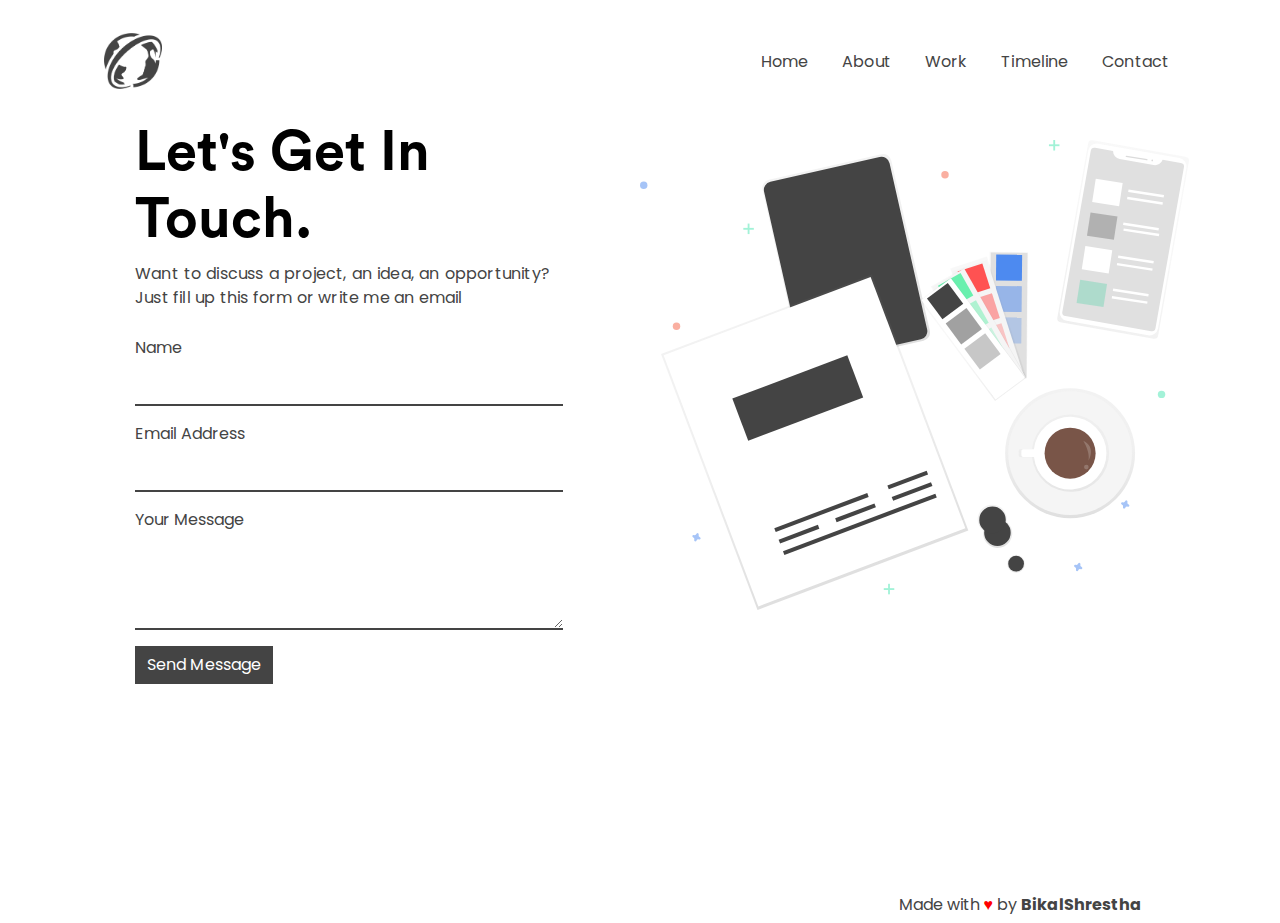
<file: contact.html>
<html>
  <head>
    <script async src="https://www.googletagmanager.com/gtag/js?id=UA-159411627-1"></script>
    <script>
      window.dataLayer = window.dataLayer || [];

      function gtag() {
        dataLayer.push(arguments);
      }
      gtag("js", new Date());

      gtag("config", "UA-159411627-1");
    </script>
    <script src="./assets/js/data.js"></script>
    <script src="./assets/js/script.js"></script>
    <script src="./assets/js/nav.js"></script>
    <link rel="stylesheet" href="https://cdnjs.cloudflare.com/ajax/libs/animate.css/3.7.2/animate.min.css" />
    <link rel="stylesheet" href="https://stackpath.bootstrapcdn.com/bootstrap/4.4.1/css/bootstrap.min.css" />
    <link rel="stylesheet" href="style.css" />
    <meta charset="utf-8" />
    <meta name="viewport" content="width=device-width, initial-scale=1.0, shrink-to-fit=yes" />
    <meta charset="utf-8" />
    <link
      rel="stylesheet"
      href="https://use.fontawesome.com/releases/v5.5.0/css/all.css"
      integrity="sha384-B4dIYHKNBt8Bc12p+WXckhzcICo0wtJAoU8YZTY5qE0Id1GSseTk6S+L3BlXeVIU"
      crossorigin="anonymous"
    />
    <title>Contact | Bikal Shrestha</title>
    <link rel="icon" type="image/png" href="assets/img/favicon.png" />
  </head>

  <body id="contact-body" style="overflow-x: hidden">
    <div>
      <div id="nav-placeholder"></div>
      <div class="animated fadeIn row" style="width: 100vw; animation-duration: 1.5s">
        <div class="col-md-6" id="left-hero">
          <h1 class="hero-tag contact-hero animated fadeInLeft">Let's Get In Touch.</h1>
          <p class="hero-des contact-des animated fadeIn delay-1s">
            Want to discuss a project, an idea, an opportunity? Just fill up this form or write me an email
            <a target="_blank" href="mailto:bikal3.bs@gmail.com"><i class="fas fa-envelope"></i></a>
          </p>
          <form
            class="input-container"
            method="POST"
            action="https://script.google.com/macros/s/AKfycbxXnXVlCixiL89xlFlqgGmp3mQnQpR48x6CiZfHtw/exec"
          >
            <div class="form-group">
              <label for="name">Name</label><input type="text" name="name" id="name" class="form-control" required="" />
            </div>
            <div class="form-group">
              <label for="email">Email Address</label
              ><input type="email" name="email" id="email" class="form-control" required="" />
            </div>
            <div class="form-group">
              <label for="message">Your Message</label
              ><textarea rows="3" id="message" name="message" class="form-control" required=""></textarea>
            </div>
            <button type="submit" class="submit animated bounce delay-4s learn-btn">Send Message</button>
            <div style="display: none" id="thankyou_message">
              <h2><em>Thanks</em> for contacting us! We will get back to you soon!</h2>
            </div>
          </form>
          <br />
          <!-- <div class="feedback"><a href="https://d474b570.nolt.io/">Have any feedback or suggestion?</a></div> -->
        </div>

        <div class="col-md-6" id="hero-right">
          <img class="animated fadeInRight" id="hero-img" src="assets/img/contact.svg" />
        </div>
      </div>
      <div class="footer-full animated fadeIn delay-2s">
        <div class="social-icons">
          <a target="_blank" href="bikal3.bs@gmail.com"><i class="fas fa-envelope"></i></a>
          <a target="_blank" href="https://instagram.com/bikal3"><i class="fab fa-instagram"></i></a>
          <a target="_blank" href="https://github.com/bikal3"><i class="fab fa-github"></i></a>
          <a target="_blank" href="https://linkedin.com/in/shresthabikal"><i class="fab fa-linkedin"></i></a>
        </div>
        <div class="footer-credits">
          Made with <span style="color: red">♥</span> by <a href="https://bikal3.github.io/resume/">BikalShrestha</a>
        </div>
      </div>
    </div>
    <div class="menu-wrap">
      <input type="checkbox" class="toggler" />
      <div class="hamburger">
        <div></div>
      </div>
      <div class="menu">
        <div>
          <div>
            <ul>
              <li><a href="index.html">Home</a></li>
              <li><a href="#">About</a></li>
              <li><a href="work.html">Work</a></li>
              <li><a href="#">Uses</a></li>
              <li><a disabled href="#" style="text-decoration: line-through">Contact</a></li>
            </ul>
          </div>
        </div>
      </div>
    </div>
  </body>
</html>
</file>
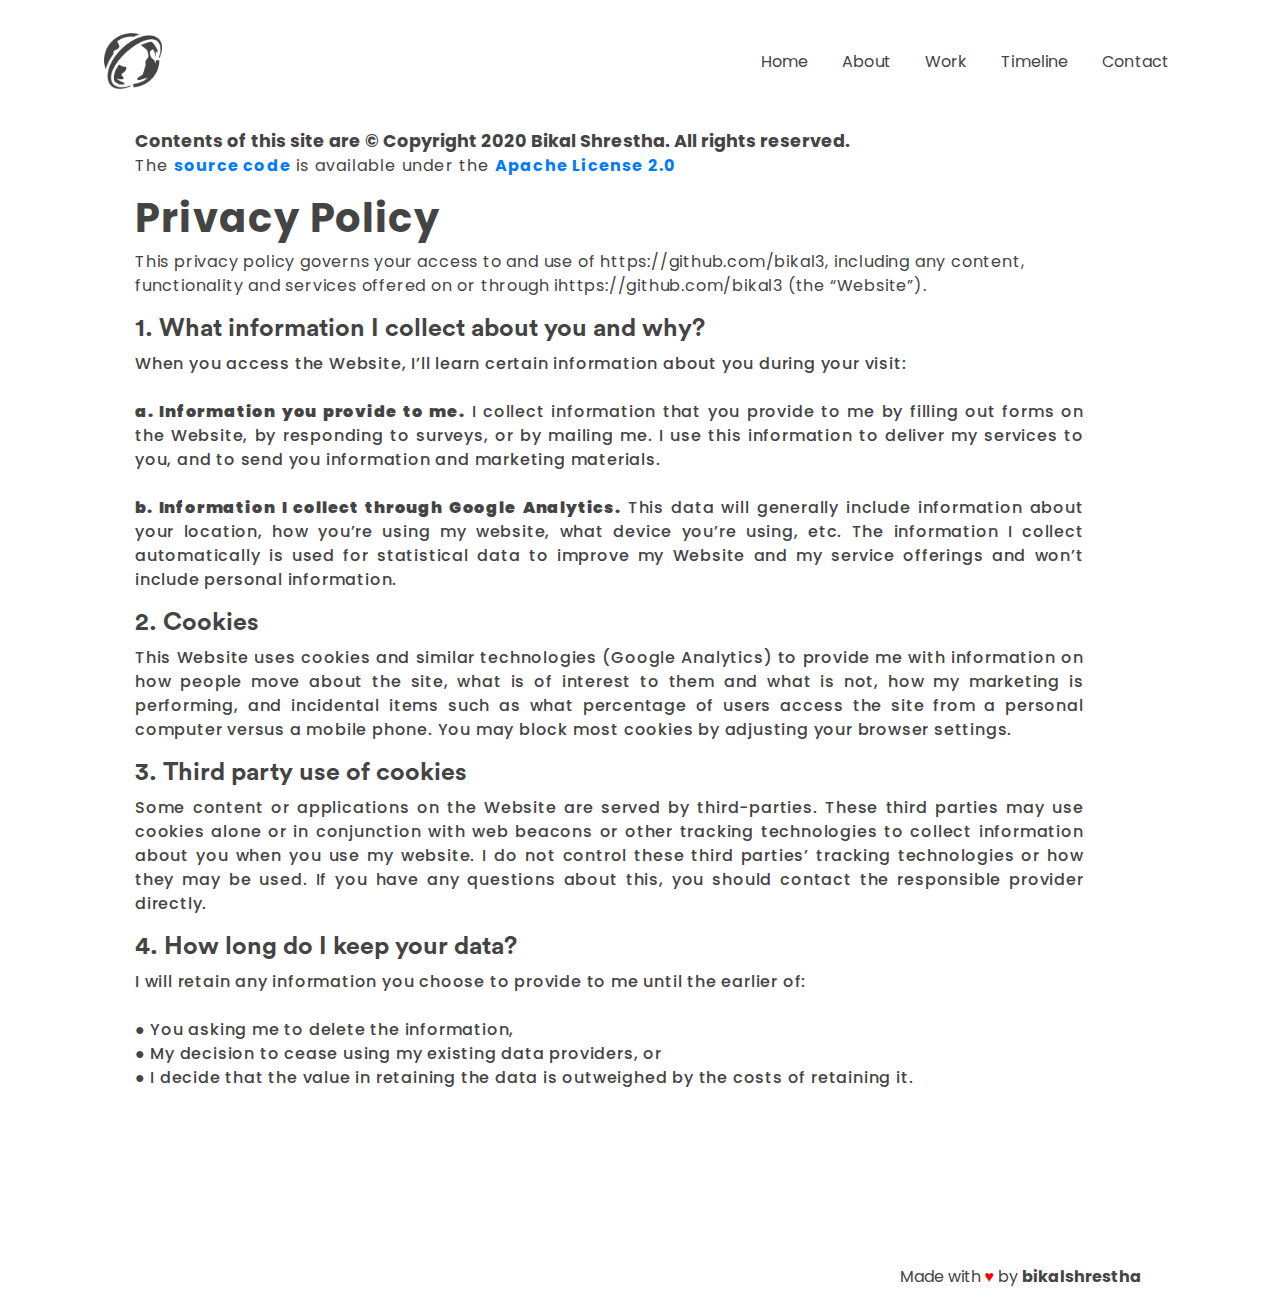
<file: legal.html>
<html>

<head>
    <script async src="https://www.googletagmanager.com/gtag/js?id=UA-159411627-1"></script>
    <script>
        window.dataLayer = window.dataLayer || [];

        function gtag() {
            dataLayer.push(arguments);
        }
        gtag('js', new Date());

        gtag('config', 'UA-159411627-1');
    </script>
    <script src="./assets/js/data.js"></script>
    <script src="./assets/js/script.js"></script>
    <script src="./assets/js/nav.js"></script>
    <link rel="stylesheet" href="https://cdnjs.cloudflare.com/ajax/libs/animate.css/3.7.2/animate.min.css">
    <link rel="stylesheet" href="https://stackpath.bootstrapcdn.com/bootstrap/4.4.1/css/bootstrap.min.css">
    <link rel="stylesheet" href="style.css">
    <meta charset="utf-8">
    <meta name="viewport" content="width=device-width, initial-scale=1.0, shrink-to-fit=yes">
    <meta charset="utf-8" />
    <link rel="stylesheet" href="https://use.fontawesome.com/releases/v5.5.0/css/all.css"
        integrity="sha384-B4dIYHKNBt8Bc12p+WXckhzcICo0wtJAoU8YZTY5qE0Id1GSseTk6S+L3BlXeVIU" crossorigin="anonymous">
    <title>Legal | Bikal Shrestha</title>
    <link rel="icon" type="image/png" href="assets/img/favicon.png">
</head>

<body id="legal-body" style="overflow-x: hidden;">
    <div>
        <div id="nav-placeholder"></div>
        <div class="animated fadeIn row" style="width:100vw;animation-duration: 1.5s;">
            <div class="col-md-12" id="left-hero">
                <h1 id="legal-hero" class="hero-tag contact-hero copyright animated fadeInLeft"></h1>
                <p id="legal-hero-des" class="hero-des  animated fadeIn"><b><span class="copyright-legal">Contents of
                            this site are ©
                            Copyright 2020 Bikal Shrestha. All rights reserved.</b></span><br>
                    The <a class="legal-links" href="https://bikal3.github.io/resume/">source code</a> is
                    available under the <a class="legal-links"
                        href="https://raw.githubusercontent.com/bikalshrestha/Portfolio/master/LICENSE">Apache License
                        2.0</a>
                </p>

                <div class="privacy-policy animated fadeInUp delay-1s">
                    <h1>Privacy Policy</h1>
                    <p>This privacy policy governs your access to and use of https://github.com/bikal3, including any content,
                        functionality and services offered on or through ihttps://github.com/bikal3 (the “Website”).</p>

                    <h2>1. What information I collect about you and why?</h2>
                    <p class="legal-des">When you access the Website, I’ll learn certain information about you during
                        your visit: <br> <br><strong>a. Information you provide to me.</strong> I collect information
                        that you provide to me by filling out forms on the Website, by responding to surveys, or by
                        mailing me. I use this information to deliver my services to you, and to send you information
                        and marketing materials. <br> <br><strong>b. Information I collect through Google
                            Analytics.</strong> This data will generally include information about your location, how
                        you’re using my website, what device you’re using, etc. The information I collect automatically
                        is used for statistical data to improve my Website and my service offerings and won’t include
                        personal information.</p>

                    <h2>2. Cookies</h2>
                    <p class="legal-des">This Website uses cookies and similar technologies (Google Analytics) to
                        provide me with information on how people move about the site, what is of interest to them and
                        what is not, how my marketing is performing, and incidental items such as what percentage of
                        users access the site from a personal computer versus a mobile phone. You may block most cookies
                        by adjusting your browser settings.</p>

                    <h2>3. Third party use of cookies</h2>
                    <p class="legal-des">Some content or applications on the Website are served by third-parties. These
                        third parties may use cookies alone or in conjunction with web beacons or other tracking
                        technologies to collect information about you when you use my website. I do not control these
                        third parties’ tracking technologies or how they may be used. If you have any questions about
                        this, you should contact the responsible provider directly.</p>

                    <h2>4. How long do I keep your data?</h2>
                    <p class="legal-des">I will retain any information you choose to provide to me until the earlier of:
                        <br><br>● You asking me to delete the information,<br>
                        ● My decision to cease using my existing data providers, or<br>
                        ● I decide that the value in retaining the data is outweighed by the costs
                        of retaining it.</p>
                </div>

            </div>


        </div>
        <div class="footer-full animated fadeIn delay-2s">
            <div class="social-icons">
                <a target="_blank" href="bikal3.bs@gmail.com"><i class="fas fa-envelope"></i></a>
                <a target="_blank" href="https://instagram.com/bikal3"><i class="fab fa-instagram"></i></a>
                <a target="_blank" href="https://github.com/bikal3"><i class="fab fa-github"></i></a>
                <a target="_blank" href="https://linkedin.com/in/shresthabikal"><i class="fab fa-linkedin"></i></a>
              </div>
            <div class="footer-credits">
                Made with <span style="color:red">♥</span> by <a
                    href="https://bikal3.github.io/">bikalshrestha</a>
            </div>
        </div>
    </div>
    <div class="menu-wrap">
        <input type="checkbox" class="toggler">
        <div class="hamburger">
            <div></div>
        </div>
        <div class="menu">
            <div>
                <div>
                    <ul>
                        <li><a href="index.html">Home</a></li>
                        <li><a href="about.html">About</a></li>
                        <li><a href="work.html">Work</a></li>
                        <li><a href="#">Uses</a></li>
                        <li><a disabled href="contact.html" >Contact</a></li>
                    </ul>
                </div>
            </div>
        </div>
    </div>
</body>

</html>
</file>
<file: style.css>
@import url("https://fonts.googleapis.com/css?family=Poppins&display=swap");

@font-face {
  font-family: CircularStd;
  src: url(assets/fonts/CircularStd-Bold.eot);
  src: url("assets/fonts/CircularStd-Bold.eot?#iefix") format("embedded-opentype"),
    url("assets/fonts/CircularStd-Bold.woff") format("woff"),
    url("assets/fonts/CircularStd-Bold.ttf") format("truetype"),
    url("assets/fonts/CircularStd-Bold.svg#bcc26993292869431e54c666aafa8fcd") format("svg");
}

:root {
  --primary-color: none;
  --overlay-color: rgba(255, 255, 255, 0.9);
  --menu-speed: 0.75s;
  --light-text-color: #444;
  --black-color: #000;
  --white-color: #fff;
  --hero-color: black;
}
.work-hero-card {
  display: block;
  margin: 0 auto;
  width: 80%;
  background: #fff;
  align-items: center;
  padding: 0;
  /* border-radius: 10px; */
  padding-bottom: 15px;
  /* border:1px solid #44444450; */
  box-shadow: 1px 1px 20px #00000025;
  cursor: pointer;
  transition: all 1s;
  height: 100%;
}
#work-text {
  text-align: center;
  font-size: 1.5em;
}
.work-hero-card h1 {
  padding-top: 20px;
  text-align: center;
  font-size: 0.8em;
  font-weight: bold;
}
.work-hero-card:hover {
  width: 85%;
  box-shadow: 0px 0px 20px #88888875;
  animation: zoom 1s;
  /* filter: none; */
}
.work-card-hero-img {
  width: 100%;
  display: block;
  /* border:1px solid #44444450; */
  /* border-radius: 10px; */
  border-bottom: none;
  margin: 0 auto;
  left: 0;
  right: 0;
}
.work-double-row {
  padding-left: 120px;
  padding-right: 120px;
  margin-top: 80px;
}
.project-star {
  position: absolute;
  background: #ffff0080;
  border-radius: 50px;
  padding: 2px 6px;
  font-size: 0.8em;
  top: 40px;
  right: 0;
}

.project-star-mobile {
  display: none;
  background: #ffff0080;
  border-radius: 50px;
  padding: 2px 6px;
  width: 50%;
  margin-bottom: 10px;
  text-align: center;
  font-size: 0.8em;
}

#work-row {
  padding-left: 135px;
  padding-right: 135px;
  width: 100vw;
}

.work-hero {
  /* border:2px solid #444; */
  border-radius: 10px;
  /* box-shadow: 0px 0px 5px #444; */
  width: 90%;
  transition: width 1s;
}
.work-hero:hover {
  width: 95%;
}

.work-des {
  padding-top: 40px;
}

.work-des h1 {
  font-weight: bold;
}

.work-des p {
  text-align: justify;
  font-weight: 100;
}

.work-hero-img {
  width: 100%;
  border-radius: 10px;
}

.technologies h2 {
  font-size: 0.8em;
  font-weight: bold;
}

.tech-stack {
  cursor: pointer;
  margin-right: 10px;
  background: #f2f2f2;
  padding: 2px 4px;
  font-size: 0.8em;
  transition: background 1s;
}

.tech-stack:hover {
  background: beige;
}

.featured {
  margin-top: 10px;
}

.partners {
  /* background:#f2f2f2; */
  height: 50px;
  margin-right: 20px;
}

#partner-logo {
  height: 40px;
  cursor: pointer;
  transition: all 1s;
}

#partner-logo:hover {
  box-shadow: 0px 0px 10px #444;
}

.work-read {
  float: right;
  font-size: 0.8em;
}

.work-read:hover {
  background: #444;
  color: white !important;
  border: 2px solid #444 !important;
}

body {
  font-family: "Poppins", sans-serif;
  color: var(--light-text-color);
  overflow-x: hidden;
}

.comingsoon h1 {
  font-size: 3em;
}

.comingsoon {
  position: absolute;
  margin: auto;
  top: 0;
  /* background: white; */
  text-align: center;
  right: 0;
  bottom: 0;
  left: 0;
  /* width: 40em; */
  height: 10em;
  animation: opac 0.1s ease-in-out 5;
}

.comingsoon a {
  color: #444;
  font-weight: bold;
  text-decoration: none;
  transition: font-size 1s;
}

.comingsoon a:hover {
  color: blue;
  font-size: 1.5em;
}

.social-icons a {
  color: var(--light-text-color);
  text-decoration: none;
  transition: all 1s;
}

.social-icons a:hover {
  color: blue;
}

li span a {
  color: #444;
  text-decoration: none;
}

li span a:hover {
  color: #444;
  text-decoration: none;
}

.copyright-legal {
  font-size: 1.1em;
  color: #444;
  letter-spacing: 0px;
  text-align: left;
}

.legal-links {
  text-decoration: none;
  font-weight: bold;
  transition: all 1s;
}

.legal-links:hover {
  text-decoration: none;
  color: blue;
}

.legal a,
.legal a:hover,
.legal a:active {
  color: #444;
  text-decoration: none;
}

.privacy-policy h1 {
  font-size: 2.5em;
  /* font-family: 'CircularStd'; */
  font-weight: bold;
  letter-spacing: 0.1rem;
}

.privacy-policy h2 {
  font-size: 25px;
  font-family: "CircularStd";
  /* letter-spacing: 0.1rem; */
}

.legal-des {
  text-align: justify;
  font-weight: 500;
}

.legal-des strong {
  /* font-size: 1.1em; */
  font-weight: 900;
}

.privacy-policy p {
  padding-right: 13vw;
  letter-spacing: 0.8px;
}

.nav-desk {
  height: 10vh;
  /* position: fixed; */
  display: block;
  width: 85vw;
  margin: auto;

  margin-top: 20px;
  left: 0;
  right: 0;
  /* background: black; */
}

.nav-logo {
  height: 100%;
  float: left;
}

.menu-wrap {
  position: fixed;
  top: 50px;
  right: 50px;
  z-index: 1;
  display: none;
}

.menu-wrap .toggler {
  position: absolute;
  top: 0px;
  right: 0;
  z-index: 2;
  cursor: pointer;
  width: 50px;
  height: 50px;
  opacity: 0;
}

.menu-wrap .hamburger {
  position: absolute;
  top: 0;
  right: 0;
  z-index: 1;
  width: 60px;
  height: 60px;
  padding: 1rem;
  background: var(--primary-color);
  display: flex;
  align-items: center;
  justify-content: center;
}

/* Hamburger Line */
.menu-wrap .hamburger > div {
  position: relative;
  flex: none;
  width: 100%;
  height: 2px;
  z-index: 1;
  background: black;
  display: flex;
  align-items: center;
  justify-content: center;
  transition: all 0.4s ease;
}

/* Hamburger Lines - Top & Bottom */
.menu-wrap .hamburger > div::before,
.menu-wrap .hamburger > div::after {
  content: "";
  position: absolute;
  z-index: 1;
  top: -10px;
  width: 100%;
  height: 2px;
  background: inherit;
}

/* Moves Line Down */
.menu-wrap .hamburger > div::after {
  top: 10px;
}

/* Toggler Animation */
.menu-wrap .toggler:checked + .hamburger > div {
  transform: rotate(135deg);
}

/* Turns Lines Into X */
.menu-wrap .toggler:checked + .hamburger > div:before,
.menu-wrap .toggler:checked + .hamburger > div:after {
  top: 0;
  transform: rotate(90deg);
}

/* Rotate On Hover When Checked */
.menu-wrap .toggler:checked:hover + .hamburger > div {
  transform: rotate(225deg);
}

/* Show Menu */
.menu-wrap .toggler:checked ~ .menu {
  visibility: visible;
}

.menu-wrap .toggler:checked ~ .menu > div {
  transform: scale(1);
  transition-duration: var(--menu-speed);
}

.menu-wrap .toggler:checked ~ .menu > div > div {
  opacity: 1;
  transition: opacity 0.4s ease 0.4s;
}

.menu-wrap .menu {
  position: fixed;
  top: 0;
  right: 0;
  width: 100%;
  height: 100%;
  z-index: 1;
  visibility: hidden;
  overflow: hidden;
  display: flex;
  align-items: center;
  justify-content: center;
}

.menu-wrap .menu > div {
  background: var(--overlay-color);
  border-radius: 50%;
  width: 200vw;
  height: 200vw;
  display: flex;
  flex: none;
  align-items: center;
  justify-content: center;
  transform: scale(0);
  transition: all 0.4s ease;
}

.menu-wrap .menu > div > div {
  text-align: center;
  max-width: 90vw;
  max-height: 100vh;
  opacity: 0;
  transition: opacity 0.4s ease;
}

.menu-wrap .menu > div > div > ul > li {
  list-style: none;
  color: var(--white-color);
  font-size: 1.5rem;
  padding: 1rem;
}

.menu-wrap .menu > div > div > ul > li > a {
  color: inherit;
  text-decoration: none;
  transition: color 0.4s ease;
}

.legal {
  position: absolute;
  bottom: 25px;
  right: 25px;
}

.about-section {
  padding: 50px 20px;
  line-height: 1.6;
}
.about-section h1 {
  text-align: center;
  margin-bottom: 30px;
  font-size: 2.5rem;
}
.about-section .container {
  max-width: 800px;
  margin: 0 auto;
}

.hero-tag {
  margin-top: 20vh;
  text-align: left;
  font-size: 4.5em;
  font-weight: bold;
  color: var(--hero-color);
  font-family: "CircularStd", sans-serif;
}

.contact-hero {
  margin-top: 0vh;
  font-size: 3.5em;
}

.hero-des {
  padding-right: 60px;
  text-align: justify;
  /* font-weight: 800; */
  letter-spacing: 1.2;
}

.contact-des {
  letter-spacing: 0.2;
}

.input-container {
  padding: 10px 0px;
}

.form-group {
  margin-bottom: 1rem;
}

label {
  display: inline-block;
  margin-bottom: 0.5rem;
}

.form-control {
  height: calc(2.25rem + 2px);
  padding: 0.5rem 0.75rem;
  width: 90%;
  font-size: 1rem;
  line-height: 1.5;
  color: #495057;
  background: none;
  border: none;
  border-bottom: 2px solid #444;
  border-radius: 0rem;
  transition: all 0.5s ease-in-out;
  outline: none;
}

.form-control:focus {
  outline: none;
  border-bottom: 2px solid blue;
  box-shadow: none;
}

.form-control:hover {
  background: whitesmoke;
}

/* input:focus, textarea:focus, select:focus{
    outline: none;
} */
.learn-btn {
  padding: 5px 10px;
  background: var(--light-text-color);
  color: white;
  border: 2px solid var(--light-text-color);
  letter-spacing: 0.1;
  transition: all 1s;
}

.contact-des a {
  text-decoration: none;
  color: #444;
  transition: color 1s;
}

.contact-des a:hover {
  color: blue;
}

.learn-btn:hover {
  background: blue;
  border: 2px solid blue;
}

.contact-btn {
  margin-left: 6px;
  padding: 5px 10px;
  color: var(--light-text-color);
  background: none;
  border: 2px solid var(--light-text-color);
  transition: all 1s;
}

.contact-btn:hover {
  color: blue;
  border: 2px solid blue;
}

#hero-img {
  margin-top: 20px;
  width: 90%;
}

#left-hero {
  padding-left: 150px;
}
.section-separator {
  border: none;
  border-top: 2px solid #ccc; /* Change the color and thickness as desired */
  margin: 20px 0; /* Add spacing around the line */
}
#logo {
  margin-top: 5px;
  height: 80%;
  padding: 8px;
  /* border: 4px solid #444;
  border-radius: 50%; */
}

/* .nav-items{
    color:black;
    float:right;
} */
ul {
  float: right;
  /* color:white; */
  list-style: none;
  padding: 30px 0px;
}

li {
  /* text-transform: uppercase; */
  display: inline;
  font-size: 16px;
  letter-spacing: 0.1;
  padding: 0px 15px;
}

.social-icons {
  margin-top: 5%;
}
.social-icons-work {
  margin-top: 5%;
}

.footer-full {
  width: 80vw;
  margin: 0 auto;
  padding: 30px 10px;
  /* padding-top: 100px; */
  position: relative;
  bottom: 0;
  left: 0;
  right: 0;
}

.footer-credits {
  float: right;
  /* display: inline; */
}

.footer-credits a {
  color: #444;
  font-weight: bold;
  text-decoration: none;
  transition: all 1s;
}

.footer-credits a:hover {
  color: blue;
  text-decoration: none;
  font-weight: bold;
}

.social-icons i {
  font-size: 2em;
  /* font-weight: 100; */
  padding: 0px 5px;
}

li span {
  position: relative;
  /* display: block; */
  cursor: pointer;
}

li span:before,
li span:after {
  content: "";
  position: absolute;
  width: 0%;
  height: 1px;
  top: 50%;
  margin-top: -0.5px;
  background: var(--black-color);
}

li span:before {
  left: -2.5px;
}

li span:after {
  right: 2.5px;
  background: var(--black-color);
  transition: width 0.8s cubic-bezier(0.22, 0.61, 0.36, 1);
}

.footer-full {
  padding-top: 60px;
}

li span:hover:before {
  background: var(--black-color);
  width: 100%;
  transition: width 0.5s cubic-bezier(0.22, 0.61, 0.36, 1);
}

li span:hover:after {
  background: transparent;
  width: 100%;
  transition: 0s;
}

#index-body {
  /* background: url('assets/img/mobile.png'); */
  background-size: cover;
  background-repeat: no-repeat;
  background-position: center;
}

/* Tablets */
@media (min-width: 768px) and (max-width: 1024px) {
  #left-hero {
    padding-left: 80px;
    flex: 0 0 100% !important;
    max-width: 100% !important;
  }

  #work-row {
    padding-left: 50px;
    padding-right: 50px;
  }

  .work-hero {
    width: 100%;
  }

  /* #hero-right {
        display: none;
    } */
  .work-double-row {
    padding-left: 30px;
    padding-right: 30px;
  }
  #index-body {
    /*         background: url('assets/img/mobile.png'); */
    background-size: cover;
    background-repeat: no-repeat;
    background-position: center;
    height: 100vh;
    width: 100vw;
  }
  /* .work-double-row{
        padding-left: 50px;
        padding-right: 50px;
    } */
}

/* #logo {
    display: none;
} */

@media only screen and (max-width: 768px) {
  /* For mobile phones: */
  .nav-items {
    width: 0;
    height: 0;
    display: none;
  }
  .work-double-row {
    padding: 30px 20px;
    padding-bottom: 0;
  }
  .work-hero-card {
    width: 100%;
    margin-bottom: 25px;
  }
  #row-3 {
    margin-top: 0px;
    padding: 0 20px;
  }
  #index-body {
    /*         background: url('assets/img/mobile.png'); */
    background-size: cover;
    background-repeat: no-repeat;
    background-position: center;
    height: 100vh;
  }

  #left-hero {
    padding-left: 50px;
  }

  #work-row {
    padding-right: 0;
    padding-left: 30px;
  }

  .work-des h1 {
    text-align: center;
  }

  .work-read {
    float: none;
  }

  #logo {
    display: none;
    /* height: 65%;
        margin-top: 28px; */
  }

  .hero-tag {
    margin-top: 20vh;
    font-size: 4em;
  }

  #hero-right {
    display: none;
  }

  .hero-des {
    padding-right: 30px;
  }

  .menu-wrap {
    display: block;
  }

  .menu ul li {
    display: block !important;
  }

  .menu ul li a {
    color: var(--black-color) !important;
  }

  .menu-wrap .hamburger {
    z-index: 2;
  }

  .menu-wrap .toggler {
    z-index: 3;
  }

  .contact-hero {
    margin-top: 10vh;
  }

  .footer-full {
    text-align: center;
    padding-top: 40px !important;
  }

  #contact-social {
    margin-top: 10%;
  }

  .footer-credits {
    display: block;
    text-align: center;
    padding-top: 10px;
    float: none;
  }

  #legal-hero {
    margin-top: 5vh !important;
    text-align: left;
  }

  #legal-hero-des {
    padding-right: 10px;
    text-align: left;
    font-size: 0.8em;
  }

  .privacy-policy p {
    padding-right: 1vw;
    /* text-align: left; */
  }

  .project-star {
    display: none;
  }

  .project-star-mobile {
    display: block;
  }
}

::-webkit-scrollbar {
  width: 5px;
}

/* Track */
::-webkit-scrollbar-track {
  background: white;
}

/* Handle */
::-webkit-scrollbar-thumb {
  background: #444;
  border-radius: 50px;
}

/* Handle on hover */
::-webkit-scrollbar-thumb:hover {
  background: #555;
}
</file>
